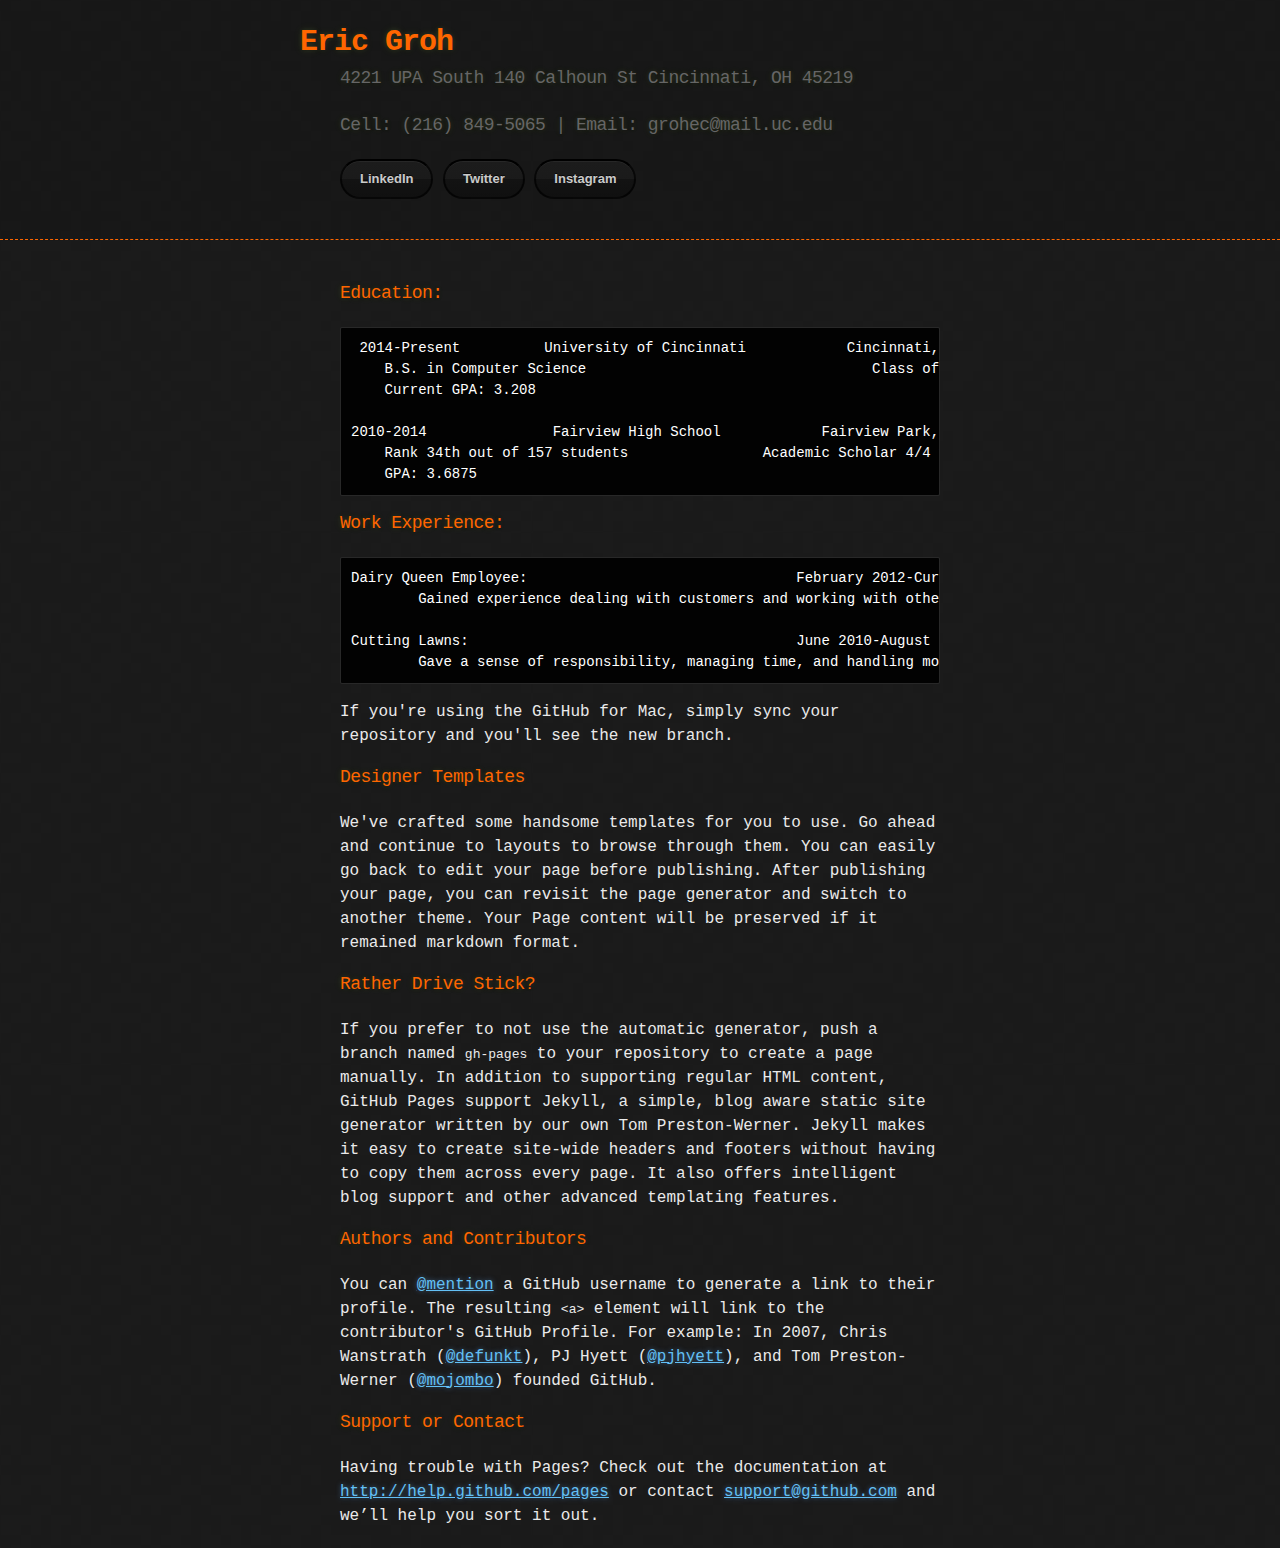
<file: index.html>
<!DOCTYPE html>
<html>
  <head>
    <meta charset='utf-8'>
    <meta http-equiv="X-UA-Compatible" content="chrome=1">

    <link rel="stylesheet" type="text/css" href="stylesheets/stylesheet.css" media="screen">
    <link rel="stylesheet" type="text/css" href="stylesheets/pygment_trac.css" media="screen">
    <link rel="stylesheet" type="text/css" href="stylesheets/print.css" media="print">

    <title>Eric's Website</title>
  </head>

  <body>

    <header>
      <div class="container">
        <h1>Eric Groh</h1>
        <h2>4221 UPA South 140 Calhoun St Cincinnati, OH 45219 </h2>
        <h2>Cell: (216) 849-5065 | Email: grohec@mail.uc.edu</h2>

        <section id="downloads">
          <a href="https://www.linkedin.com/pub/eric-groh/b7/177/860" class="btn btn-linked">LinkedIn</a>
          <a href="https://twitter.com/eric_groww" class="btn btn-linked">Twitter</a>
          <a href="https://instagram.com/eric_groww/" class="btn btn-linked">Instagram</a>
        </section>

      </div>
    </header>

    <div class="container">
      <section id="main_content">
        <h3>Education:</h3>

<pre> 2014-Present          University of Cincinnati            Cincinnati, Ohio
    B.S. in Computer Science                                  Class of 2019
    Current GPA: 3.208

2010-2014               Fairview High School            Fairview Park, Ohio
    Rank 34th out of 157 students                Academic Scholar 4/4 years
    GPA: 3.6875
</pre>
<h3>Work Experience:</h3>
<pre>
Dairy Queen Employee:                                February 2012-Current
        Gained experience dealing with customers and working with others.

Cutting Lawns:                                       June 2010-August 2014
        Gave a sense of responsibility, managing time, and handling money. 
</pre>

<p>If you're using the GitHub for Mac, simply sync your repository and you'll see the new branch.</p>

<h3>
<a id="designer-templates" class="anchor" href="#designer-templates" aria-hidden="true"><span class="octicon octicon-link"></span></a>Designer Templates</h3>

<p>We've crafted some handsome templates for you to use. Go ahead and continue to layouts to browse through them. You can easily go back to edit your page before publishing. After publishing your page, you can revisit the page generator and switch to another theme. Your Page content will be preserved if it remained markdown format.</p>

<h3>
<a id="rather-drive-stick" class="anchor" href="#rather-drive-stick" aria-hidden="true"><span class="octicon octicon-link"></span></a>Rather Drive Stick?</h3>

<p>If you prefer to not use the automatic generator, push a branch named <code>gh-pages</code> to your repository to create a page manually. In addition to supporting regular HTML content, GitHub Pages support Jekyll, a simple, blog aware static site generator written by our own Tom Preston-Werner. Jekyll makes it easy to create site-wide headers and footers without having to copy them across every page. It also offers intelligent blog support and other advanced templating features.</p>

<h3>
<a id="authors-and-contributors" class="anchor" href="#authors-and-contributors" aria-hidden="true"><span class="octicon octicon-link"></span></a>Authors and Contributors</h3>

<p>You can <a href="https://github.com/blog/821" class="user-mention">@mention</a> a GitHub username to generate a link to their profile. The resulting <code>&lt;a&gt;</code> element will link to the contributor's GitHub Profile. For example: In 2007, Chris Wanstrath (<a href="https://github.com/defunkt" class="user-mention">@defunkt</a>), PJ Hyett (<a href="https://github.com/pjhyett" class="user-mention">@pjhyett</a>), and Tom Preston-Werner (<a href="https://github.com/mojombo" class="user-mention">@mojombo</a>) founded GitHub.</p>

<h3>
<a id="support-or-contact" class="anchor" href="#support-or-contact" aria-hidden="true"><span class="octicon octicon-link"></span></a>Support or Contact</h3>

<p>Having trouble with Pages? Check out the documentation at <a href="http://help.github.com/pages">http://help.github.com/pages</a> or contact <a href="mailto:support@github.com">support@github.com</a> and we’ll help you sort it out.</p>
      </section>
    </div>

    
  </body>
</html>
</file>
<file: stylesheets/stylesheet.css>
body {
  margin: 0;
  padding: 0;
  background: #151515 url("../images/bkg.png") 0 0;
  color: #eaeaea;
  font: 16px;
  line-height: 1.5;
  font-family: Monaco, "Bitstream Vera Sans Mono", "Lucida Console", Terminal, monospace;
}

/* General & 'Reset' Stuff */

.container {
  width: 90%;
  max-width: 600px;
  margin: 0 auto;
}

section {
  display: block;
  margin: 0 0 20px 0;
}

h1, h2, h3, h4, h5, h6 {
  margin: 0 0 20px;
}

li {
  line-height: 1.4 ;
}

/* Header, <header>
   header   - container
   h1       - project name
   h2       - project description
*/

header {
  background: rgba(0, 0, 0, 0.1);
  width: 100%;
  border-bottom: 1px dashed #FF6600;
  padding: 20px 0;
  margin: 0 0 40px 0;
}

header h1 {
  font-size: 30px;
  line-height: 1.5;
  margin: 0 0 0 -40px;
  font-weight: bold;
  font-family: Monaco, "Bitstream Vera Sans Mono", "Lucida Console", Terminal, monospace;
  color: #FF6600;
  text-shadow: 0 1px 1px rgba(0, 0, 0, 0.1),
               0 0 5px rgba(181, 232, 83, 0.1),
               0 0 10px rgba(181, 232, 83, 0.1);
  letter-spacing: -1px;
  -webkit-font-smoothing: antialiased;
}



header h2 {
  font-size: 18px;
  font-weight: 300;
  color: #666;
}

#downloads .btn {
  display: inline-block;
  text-align: center;
  margin: 0;
}

/* Main Content
*/

#main_content {
  width: 100%;
  -webkit-font-smoothing: antialiased;
}
section img {
  max-width: 100%
}

h1, h2, h3, h4, h5, h6 {
  font-weight: normal;
  font-family: Monaco, "Bitstream Vera Sans Mono", "Lucida Console", Terminal, monospace;
  color: #FF6600;
  letter-spacing: -0.03em;
  text-shadow: 0 1px 1px rgba(0, 0, 0, 0.1),
               0 0 5px rgba(181, 232, 83, 0.1),
               0 0 10px rgba(181, 232, 83, 0.1);
}

#main_content h1 {
  font-size: 30px;
}

#main_content h2 {
  font-size: 24px;
}

#main_content h3 {
  font-size: 18px;
}

#main_content h4 {
  font-size: 14px;
}

#main_content h5 {
  font-size: 12px;
  text-transform: uppercase;
  margin: 0 0 5px 0;
}

#main_content h6 {
  font-size: 12px;
  text-transform: uppercase;
  color: #999;
  margin: 0 0 5px 0;
}

dt {
  font-style: italic;
  font-weight: bold;
}

ul li {
  list-style: none;
}

ul li:before {
  content: ">>";
  font-family: Monaco, "Bitstream Vera Sans Mono", "Lucida Console", Terminal, monospace;
  font-size: 13px;
  color: ##FF6600;
  margin-left: -37px;
  margin-right: 21px;
  line-height: 16px;
}

blockquote {
  color: #aaa;
  padding-left: 10px;
  border-left: 1px dotted #666;
}

pre {
  background: rgba(0, 0, 0, 0.9);
  border: 1px solid rgba(255, 255, 255, 0.15);
  padding: 10px;
  font-size: 14px;
  color: #FFFFFF;
  border-radius: 2px;
  -moz-border-radius: 2px;
  -webkit-border-radius: 2px;
  text-wrap: normal;
  overflow: auto;
  overflow-y: hidden;
}

table {
  width: 100%;
  margin: 0 0 20px 0;
}

th {
  text-align: left;
  border-bottom: 1px dashed #FF0000;
  padding: 5px 10px;
}

td {
  padding: 5px 10px;
}

hr {
  height: 0;
  border: 0;
  border-bottom: 1px dashed #FF0000;
  color: #FF0000;
}

/* Buttons
*/

.btn {
  display: inline-block;
  background: -webkit-linear-gradient(top, rgba(40, 40, 40, 0.3), rgba(35, 35, 35, 0.3) 50%, rgba(10, 10, 10, 0.3) 50%, rgba(0, 0, 0, 0.3));
  padding: 8px 18px;
  border-radius: 50px;
  border: 2px solid rgba(0, 0, 0, 0.7);
  border-bottom: 2px solid rgba(0, 0, 0, 0.7);
  border-top: 2px solid rgba(0, 0, 0, 1);
  color: rgba(255, 255, 255, 0.8);
  font-family: Helvetica, Arial, sans-serif;
  font-weight: bold;
  font-size: 13px;
  text-decoration: none;
  text-shadow: 0 -1px 0 rgba(0, 0, 0, 0.75);
  box-shadow: inset 0 1px 0 rgba(255, 255, 255, 0.05);
}

.btn:hover {
  background: -webkit-linear-gradient(top, rgba(40, 40, 40, 0.6), rgba(35, 35, 35, 0.6) 50%, rgba(10, 10, 10, 0.8) 50%, rgba(0, 0, 0, 0.8));
}

.btn .icon {
  display: inline-block;
  width: 16px;
  height: 16px;
  margin: 1px 8px 0 0;
  float: left;
}

.btn-linked .icon {
  opacity: 0.6;
  background: url("../images/blacktoIN.png") 0 0 no-repeat;
}

/* Links
   a, a:hover, a:visited
*/

a {
  color: #63c0f5;
  text-shadow: 0 0 5px rgba(104, 182, 255, 0.5);
}

/* Clearfix */

.cf:before, .cf:after {
  content:"";
  display:table;
}

.cf:after {
  clear:both;
}

.cf {
  zoom:1;
}
</file>
<file: stylesheets/pygment_trac.css>
.highlight .c { color: #999988; font-style: italic } /* Comment */
.highlight .err { color: #a61717; background-color: #e3d2d2 } /* Error */
.highlight .k { font-weight: bold } /* Keyword */
.highlight .o { font-weight: bold } /* Operator */
.highlight .cm { color: #999988; font-style: italic } /* Comment.Multiline */
.highlight .cp { color: #999999; font-weight: bold } /* Comment.Preproc */
.highlight .c1 { color: #999988; font-style: italic } /* Comment.Single */
.highlight .cs { color: #999999; font-weight: bold; font-style: italic } /* Comment.Special */
.highlight .gd { color: #000000; background-color: #ffdddd } /* Generic.Deleted */
.highlight .gd .x { color: #000000; background-color: #ffaaaa } /* Generic.Deleted.Specific */
.highlight .ge { font-style: italic } /* Generic.Emph */
.highlight .gr { color: #aa0000 } /* Generic.Error */
.highlight .gh { color: #999999 } /* Generic.Heading */
.highlight .gi { color: #000000; background-color: #ddffdd } /* Generic.Inserted */
.highlight .gi .x { color: #000000; background-color: #aaffaa } /* Generic.Inserted.Specific */
.highlight .go { color: #888888 } /* Generic.Output */
.highlight .gp { color: #555555 } /* Generic.Prompt */
.highlight .gs { font-weight: bold } /* Generic.Strong */
.highlight .gu { color: #800080; font-weight: bold; } /* Generic.Subheading */
.highlight .gt { color: #aa0000 } /* Generic.Traceback */
.highlight .kc { font-weight: bold } /* Keyword.Constant */
.highlight .kd { font-weight: bold } /* Keyword.Declaration */
.highlight .kn { font-weight: bold } /* Keyword.Namespace */
.highlight .kp { font-weight: bold } /* Keyword.Pseudo */
.highlight .kr { font-weight: bold } /* Keyword.Reserved */
.highlight .kt { color: #445588; font-weight: bold } /* Keyword.Type */
.highlight .m { color: #009999 } /* Literal.Number */
.highlight .s { color: #d14 } /* Literal.String */
.highlight .na { color: #008080 } /* Name.Attribute */
.highlight .nb { color: #0086B3 } /* Name.Builtin */
.highlight .nc { color: #445588; font-weight: bold } /* Name.Class */
.highlight .no { color: #008080 } /* Name.Constant */
.highlight .ni { color: #800080 } /* Name.Entity */
.highlight .ne { color: #990000; font-weight: bold } /* Name.Exception */
.highlight .nf { color: #990000; font-weight: bold } /* Name.Function */
.highlight .nn { color: #555555 } /* Name.Namespace */
.highlight .nt { color: #CBDFFF } /* Name.Tag */
.highlight .nv { color: #008080 } /* Name.Variable */
.highlight .ow { font-weight: bold } /* Operator.Word */
.highlight .w { color: #bbbbbb } /* Text.Whitespace */
.highlight .mf { color: #009999 } /* Literal.Number.Float */
.highlight .mh { color: #009999 } /* Literal.Number.Hex */
.highlight .mi { color: #009999 } /* Literal.Number.Integer */
.highlight .mo { color: #009999 } /* Literal.Number.Oct */
.highlight .sb { color: #d14 } /* Literal.String.Backtick */
.highlight .sc { color: #d14 } /* Literal.String.Char */
.highlight .sd { color: #d14 } /* Literal.String.Doc */
.highlight .s2 { color: #d14 } /* Literal.String.Double */
.highlight .se { color: #d14 } /* Literal.String.Escape */
.highlight .sh { color: #d14 } /* Literal.String.Heredoc */
.highlight .si { color: #d14 } /* Literal.String.Interpol */
.highlight .sx { color: #d14 } /* Literal.String.Other */
.highlight .sr { color: #009926 } /* Literal.String.Regex */
.highlight .s1 { color: #d14 } /* Literal.String.Single */
.highlight .ss { color: #990073 } /* Literal.String.Symbol */
.highlight .bp { color: #999999 } /* Name.Builtin.Pseudo */
.highlight .vc { color: #008080 } /* Name.Variable.Class */
.highlight .vg { color: #008080 } /* Name.Variable.Global */
.highlight .vi { color: #008080 } /* Name.Variable.Instance */
.highlight .il { color: #009999 } /* Literal.Number.Integer.Long */

.type-csharp .highlight .k { color: #0000FF }
.type-csharp .highlight .kt { color: #0000FF }
.type-csharp .highlight .nf { color: #000000; font-weight: normal }
.type-csharp .highlight .nc { color: #2B91AF }
.type-csharp .highlight .nn { color: #000000 }
.type-csharp .highlight .s { color: #A31515 }
.type-csharp .highlight .sc { color: #A31515 }
</file>
<file: stylesheets/print.css>
html, body, div, span, applet, object, iframe,
h1, h2, h3, h4, h5, h6, p, blockquote, pre,
a, abbr, acronym, address, big, cite, code,
del, dfn, em, img, ins, kbd, q, s, samp,
small, strike, strong, sub, sup, tt, var,
b, u, i, center,
dl, dt, dd, ol, ul, li,
fieldset, form, label, legend,
table, caption, tbody, tfoot, thead, tr, th, td,
article, aside, canvas, details, embed, 
figure, figcaption, footer, header, hgroup, 
menu, nav, output, ruby, section, summary,
time, mark, audio, video {
  margin: 0;
  padding: 0;
  border: 0;
  font-size: 100%;
  font: inherit;
  vertical-align: baseline;
}
/* HTML5 display-role reset for older browsers */
article, aside, details, figcaption, figure, 
footer, header, hgroup, menu, nav, section {
  display: block;
}
body {
  line-height: 1;
}
ol, ul {
  list-style: none;
}
blockquote, q {
  quotes: none;
}
blockquote:before, blockquote:after,
q:before, q:after {
  content: '';
  content: none;
}
table {
  border-collapse: collapse;
  border-spacing: 0;
}
body {
  font-size: 13px;
  line-height: 1.5; 
  font-family: 'Helvetica Neue', Helvetica, Arial, serif;
  color: #000;
}

a {
  color: #d5000d;
  font-weight: bold;
}

header {
  padding-top: 35px;
  padding-bottom: 10px;
}

header h1 {
  font-weight: bold;
  letter-spacing: -1px;
  font-size: 48px;
  color: #303030;
  line-height: 1.2;
}

header h2 {
  letter-spacing: -1px;
  font-size: 24px;
  color: #aaa;
  font-weight: normal;
  line-height: 1.3;
}
#downloads {
  display: none;
}
#main_content {
  padding-top: 20px;
}

code, pre {
  font-family: Monaco, "Bitstream Vera Sans Mono", "Lucida Console", Terminal;
  color: #222;
  margin-bottom: 30px;
  font-size: 12px;
}

code {
  padding: 0 3px;
}

pre {
  border: solid 1px #ddd;
  padding: 20px;
  overflow: auto;
}
pre code {
  padding: 0;
}

ul, ol, dl {
  margin-bottom: 20px;
}


/* COMMON STYLES */

table {
  width: 100%;
  border: 1px solid #ebebeb;
}

th {
  font-weight: 500;
}

td {
  border: 1px solid #ebebeb;
  text-align: center; 
  font-weight: 300;
}

form {
  background: #f2f2f2;
  padding: 20px;
  
}


/* GENERAL ELEMENT TYPE STYLES */

h1 {
  font-size: 2.8em;
} 

h2 {
  font-size: 22px;
  font-weight: bold;
  color: #303030;
  margin-bottom: 8px;
} 

h3 {
  color: #d5000d;
  font-size: 18px;
  font-weight: bold;
  margin-bottom: 8px;
} 
 
h4 {
  font-size: 16px;
  color: #303030;
  font-weight: bold;
} 

h5 {
  font-size: 1em;
  color: #303030;
} 

h6 {
  font-size: .8em;
  color: #303030;
} 

p {
  font-weight: 300;
  margin-bottom: 20px;
}
 
a {
  text-decoration: none;
}

p a {
  font-weight: 400;
}

blockquote {
  font-size: 1.6em;
  border-left: 10px solid #e9e9e9;
  margin-bottom: 20px;
  padding: 0 0 0 30px;
}

ul li {
  list-style: disc inside;
  padding-left: 20px;
}

ol li {
  list-style: decimal inside;
  padding-left: 3px;
}

dl dd {
  font-style: italic;
  font-weight: 100;
}

footer {
  margin-top: 40px;
  padding-top: 20px;
  padding-bottom: 30px;
  font-size: 13px;
  color: #aaa;
}

footer a {
  color: #666;
}

/* MISC */
.clearfix:after {
  clear: both;
  content: '.';
  display: block;
  visibility: hidden;
  height: 0;
}

.clearfix {display: inline-block;}
* html .clearfix {height: 1%;}
.clearfix {display: block;}
</file>
